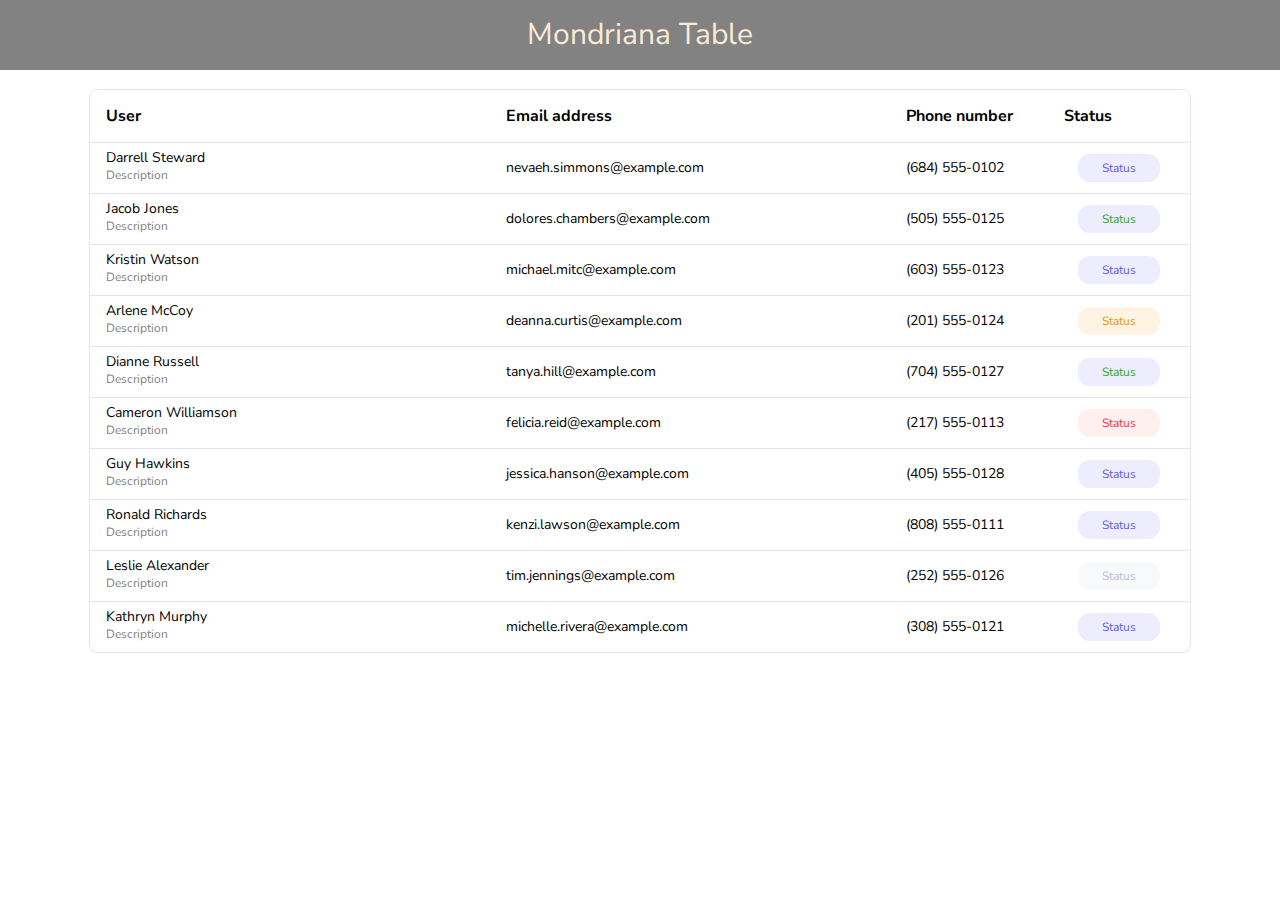
<file: index.html>
<!DOCTYPE html>
<html lang="en">
  <head>
    <meta charset="UTF-8" />
    <link rel="preconnect" href="https://fonts.googleapis.com" />
    <link rel="preconnect" href="https://fonts.gstatic.com" crossorigin />
    <link
      href="https://fonts.googleapis.com/css2?family=Nunito+Sans:opsz,wght@6..12,400;6..12,700&family=Roboto:wght@300;400;700&display=swap"
      rel="stylesheet"
    />
    <link rel="stylesheet" href="css/styles.css" />
    <meta name="viewport" content="width=device-width, initial-scale=1.0" />
    <title>Table</title>
  </head>
  <body>
    <div class="header">
      <div class="container">
        <a href="mondriana.html">Mondriana Table</a>
      </div>
    </div>
    <div class="container">
      <table class="main_tabel">
        <thead>
          <tr>
            <th class="user">User</th>
            <th class="email">Email address</th>
            <th class="phone">Phone number</th>
            <th class="status">Status</th>
          </tr>
        </thead>
        <tbody>
          <tr>
            <td>
              <p>Darrell Steward</p>
              <p>Description</p>
            </td>
            <td>nevaeh.simmons@example.com</td>
            <td>(684) 555-0102</td>
            <td class="text_center">
              <button class="btn">Status</button>
            </td>
          </tr>
          <tr>
            <td>
              <p>Jacob Jones</p>
              <p>Description</p>
            </td>
            <td>dolores.chambers@example.com</td>
            <td>(505) 555-0125</td>
            <td class="text_center">
              <button class="btn green">Status</button>
            </td>
          </tr>
          <tr>
            <td>
              <p>Kristin Watson</p>
              <p>Description</p>
            </td>
            <td>michael.mitc@example.com</td>
            <td>(603) 555-0123</td>
            <td class="text_center">
              <button class="btn">Status</button>
            </td>
          </tr>
          <tr>
            <td>
              <p>Arlene McCoy</p>
              <p>Description</p>
            </td>
            <td>deanna.curtis@example.com</td>
            <td>(201) 555-0124</td>
            <td class="text_center">
              <button class="btn orange">Status</button>
            </td>
          </tr>
          <tr>
            <td>
              <p>Dianne Russell</p>
              <p>Description</p>
            </td>
            <td>tanya.hill@example.com</td>
            <td>(704) 555-0127</td>
            <td class="text_center">
              <button class="btn green">Status</button>
            </td>
          </tr>
          <tr>
            <td>
              <p>Cameron Williamson</p>
              <p>Description</p>
            </td>
            <td>felicia.reid@example.com</td>
            <td>(217) 555-0113</td>
            <td class="text_center">
              <button class="btn red">Status</button>
            </td>
          </tr>
          <tr>
            <td>
              <p>Guy Hawkins</p>
              <p>Description</p>
            </td>
            <td>jessica.hanson@example.com</td>
            <td>(405) 555-0128</td>
            <td class="text_center">
              <button class="btn">Status</button>
            </td>
          </tr>
          <tr>
            <td>
              <p>Ronald Richards</p>
              <p>Description</p>
            </td>
            <td>kenzi.lawson@example.com</td>
            <td>(808) 555-0111</td>
            <td class="text_center">
              <button class="btn">Status</button>
            </td>
          </tr>
          <tr>
            <td>
              <p>Leslie Alexander</p>
              <p>Description</p>
            </td>
            <td>tim.jennings@example.com</td>
            <td>(252) 555-0126</td>
            <td class="text_center">
              <button class="btn clear">Status</button>
            </td>
          </tr>
          <tr>
            <td>
              <p>Kathryn Murphy</p>
              <p>Description</p>
            </td>
            <td>michelle.rivera@example.com</td>
            <td>(308) 555-0121</td>
            <td class="text_center">
              <button class="btn">Status</button>
            </td>
          </tr>
        </tbody>
      </table>
    </div>
  </body>
</html>
</file>
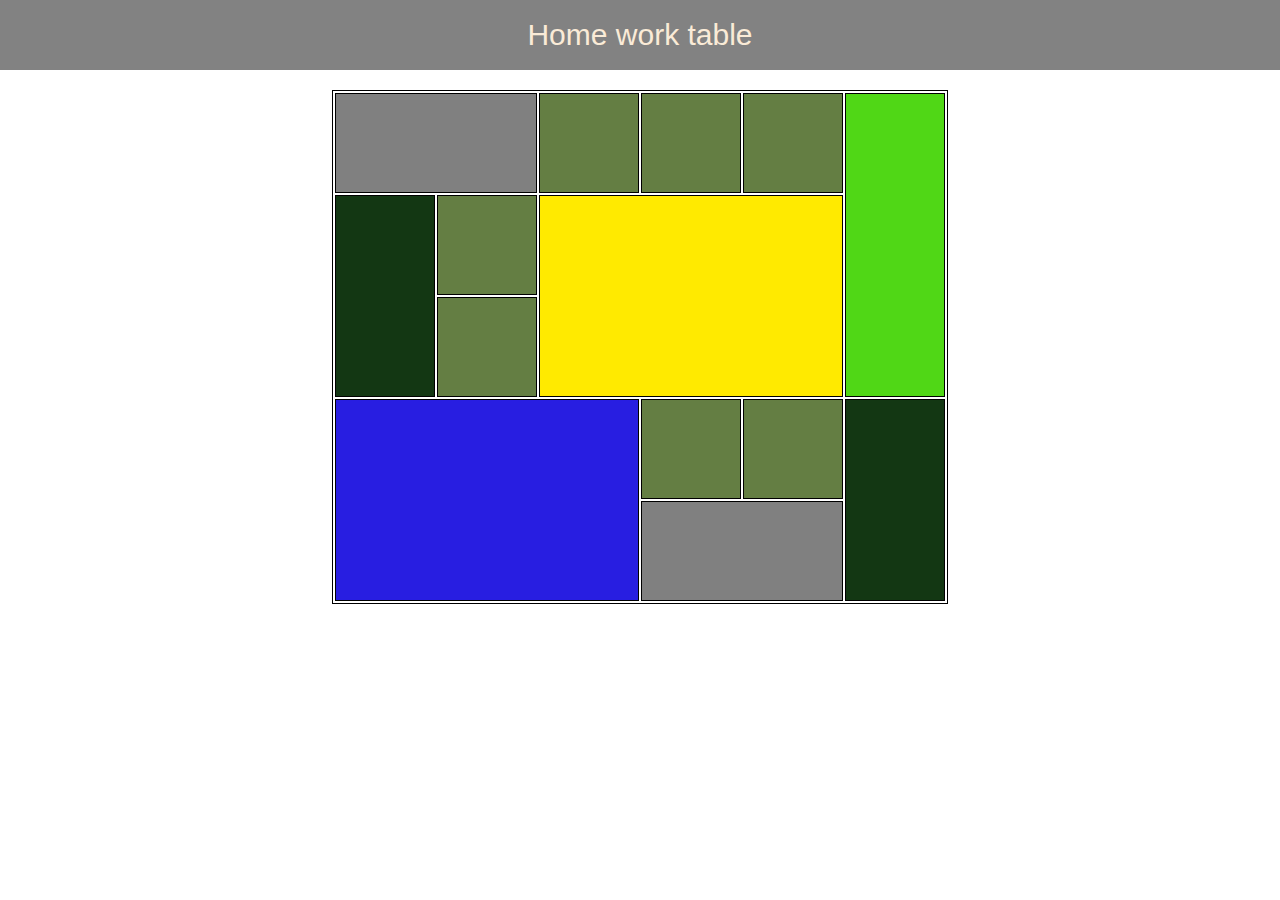
<file: mondriana.html>
<!DOCTYPE html>
<html lang="en">
  <head>
    <meta charset="UTF-8" />
    <meta name="viewport" content="width=device-width, initial-scale=1.0" />
    <link rel="stylesheet" href="css/styles.css" />
    <title>Mondriana table</title>
  </head>
  <body>
    <div class="header">
      <div class="container">
        <a href="index.html">Home work table</a>
      </div>
    </div>

    <div class="container">
      <table class="mondriana">
        <tr>
          <td class="color1" colspan="2"></td>
          <td class="color3"></td>
          <td class="color4"></td>
          <td class="color5"></td>
          <td class="color6" rowspan="3"></td>
        </tr>
        <tr>
          <td class="color7" rowspan="2"></td>
          <td class="color8"></td>
          <td class="color9" colspan="3" rowspan="2"></td>
        </tr>
        <tr>
          <td class="color14"></td>
        </tr>
        <tr>
          <td class="color19" colspan="3" rowspan="2"></td>
          <td class="color22"></td>
          <td class="color23"></td>
          <td class="color24" rowspan="2"></td>
        </tr>
        <tr>
          <td class="color28" colspan="2"></td>
        </tr>
      </table>
    </div>
  </body>
</html>
</file>
<file: css/styles.css>
* {
  box-sizing: border-box;
}
html,
body,
div,
span,
applet,
object,
iframe,
h1,
h2,
h3,
h4,
h5,
h6,
p,
blockquote,
pre,
a,
abbr,
acronym,
address,
big,
cite,
code,
del,
dfn,
em,
img,
ins,
kbd,
q,
s,
samp,
small,
strike,
strong,
sub,
sup,
tt,
var,
b,
u,
i,
center,
dl,
dt,
dd,
ol,
ul,
li,
fieldset,
form,
label,
legend,
table,
caption,
tbody,
tfoot,
thead,
tr,
th,
td,
article,
aside,
canvas,
details,
embed,
figure,
figcaption,
footer,
header,
hgroup,
menu,
nav,
output,
ruby,
section,
summary,
time,
mark,
audio,
video,
button {
  margin: 0;
  padding: 0;
  border: 0;
  font-size: 100%;
  font: inherit;
  vertical-align: baseline;
}
article,
aside,
details,
figcaption,
figure,
footer,
header,
hgroup,
menu,
nav,
section {
  display: block;
}
body {
  line-height: 1;
}
ol,
ul {
  list-style: none;
}
blockquote,
q {
  quotes: none;
}
blockquote:before,
blockquote:after,
q:before,
q:after {
  content: "";
  content: none;
}
table {
  border-collapse: collapse;
  border-spacing: 0;
}

/*---------------------------*/
body {
  font-family: "Nunito Sans", sans-serif;
}
.container {
  width: 1100px;
  margin: 0 auto;
}
.header {
  background: rgb(130, 130, 130);
  text-align: center;
  padding: 20px 0;
}
.header a {
  font-size: 30px;
  text-decoration: none;
  color: antiquewhite;
}
.main_tabel {
  width: 100%;
  margin: 20px 0;
  border-style: hidden;
  border-radius: 8px;
  box-shadow: 0 0 0 1px #e4e4ef;
}
.main_tabel th,
.main_tabel td {
  border-top: 1px solid #e4e4ef;
}
.user,
.email {
  width: 400px;
}
.phone {
  width: 158px;
}
.main_tabel th {
  padding: 18px 16px;
  text-align: left;
  font-weight: 700;
}
.main_tabel td {
  font-size: 14px;
  padding: 8px 16px;
  vertical-align: middle; /*выравнивание строки по центру*/
}
.text_center {
  text-align: center;
}
.main_tabel td p + p {
  font-size: 12px;
  color: #808080;
  line-height: 20px;
}
.btn {
  color: #605dec;
  background: #ededfe;
  padding: 8px 24px;
  cursor: pointer;
  font-size: 12px;
  border-radius: 12px;
}
.btn.green {
  color: #31aa27;
  background: een #ebf6eb;
}
.btn.orange {
  color: #e99518;
  background: #fff4e4;
}
.btn.red {
  color: #f93232;
  background: #fff0f0;
}
.btn.clear {
  color: #bdbcdb;
  background: #f8f9fb;
}
.mondriana {
  margin: 20px auto;
  border-collapse: separate;
  border-spacing: 2px;
  border: 1px solid black;
}

.mondriana td {
  width: 100px;
  height: 100px;
  border: 1px solid black;
}
.color1,
.color28 {
  background: #808080;
}
.color3,
.color4,
.color5,
.color8,
.color14,
.color22,
.color23 {
  background: #647e43;
}
.color6 {
  background: #50d716;
}
.color7,
.color24 {
  background: rgb(19, 55, 19);
}
.color9 {
  background: rgb(255, 234, 0);
}
.color19 {
  background: #281ee1;
}
</file>
